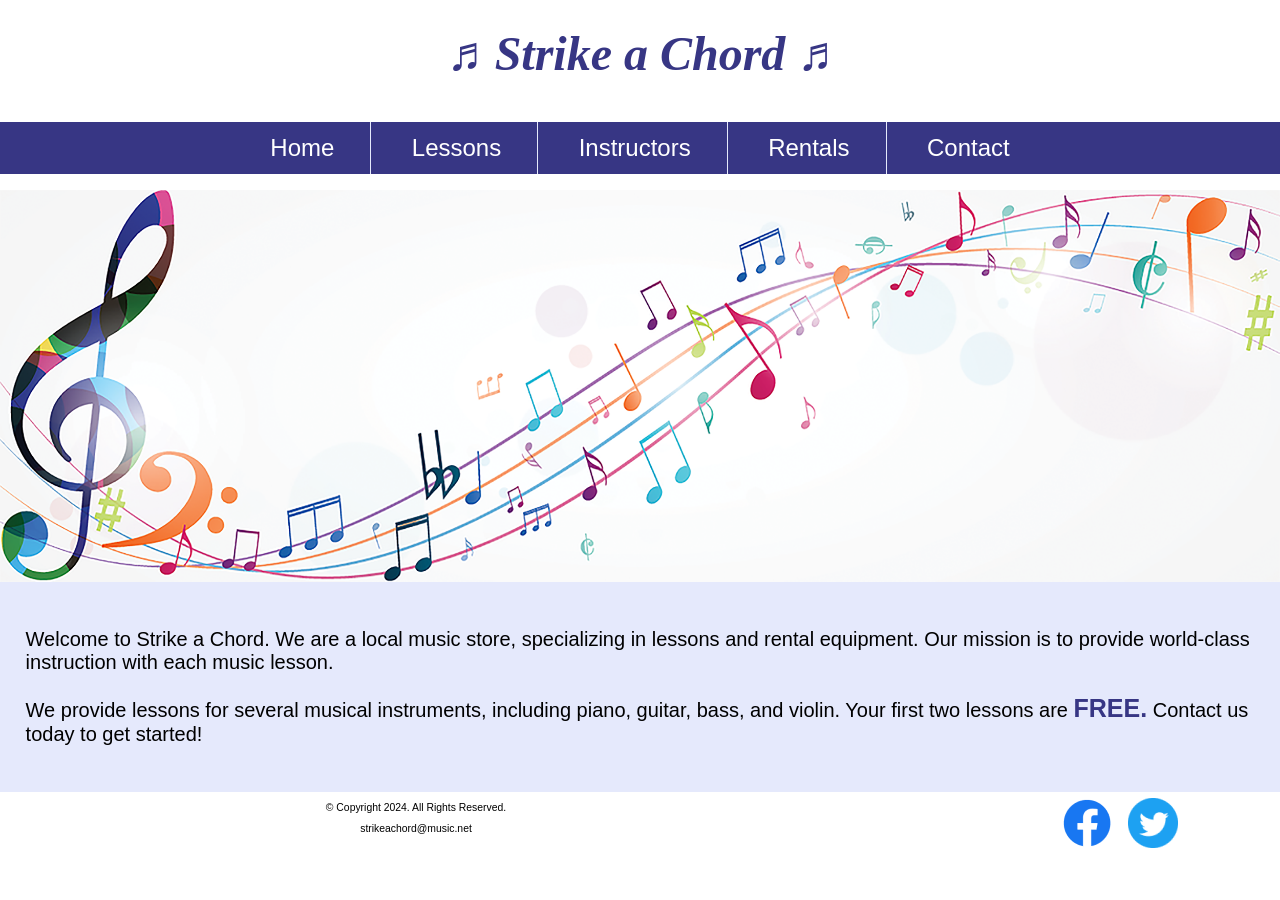
<file: index.html>
<!DOCTYPE html>
<!--
	Student Name: Hunter Cooper
    File Name: index.html
    Date: April 7th, 2026
-->

<html lang="en">
<head>
    <title>Music Lessons - Rentals | Strike a Chord</title>
    <meta charset="utf-8">
	<meta name="description" content="Strike a Chord specializes in music lessons and music rental equipment.">
	<link rel="stylesheet" href="css/styles.css">
	<link rel="shortcut icon" href="images/favicon.ico">
	<link rel="icon" type="image/png" sizes="32x32" href="images/favicon-32.png">
	<link rel="apple-touch-icon" sizes="180x180" href="images/apple-touch-icon.png">
	<link rel="icon" sizes="192x192" href="images/android-chrome-192.png">
</head>
<body>

	<!-- Mobile Nav -->
    <nav class="mobile-nav">
        <div id="menu-links">
            <a href="index.html">Home</a>
            <a href="lessons.html">Lessons</a>
            <a href="instructors.html">Instructors</a>
            <a href="rentals.html">Rentals</a>
            <a href="contact.html">Contact Us</a>
        </div>
        <a class="menu-icon" onclick="hamburger()">
            <div>&#9776;</div>
        </a>
    </nav>

	<header>
        <h1>&#9836; Strike a Chord &#9836;</h1>
    </header>

    <nav class="tab-desk">
		<ul>
			<li><a href="index.html">Home</a></li>
			<li><a href="lessons.html">Lessons</a></li>
			<li><a href="instructors.html">Instructors</a></li>
			<li><a href="rentals.html">Rentals</a></li>
			<li><a href="contact.html">Contact</a></li>
		</ul>	
    </nav>
	
	<!-- Hero Image -->
	<div id="hero">
		<img src="images/music-notes.png" alt="colorful music notes">
	</div>
	

    <main>
        <div id="intro">
            <p>Welcome to Strike a Chord. We are a local music store, specializing in lessons and rental equipment. Our mission is to provide world-class instruction with each music lesson.</p>
			<p>We provide lessons for several musical instruments, including piano, guitar, bass, and violin. Your first two lessons are <span class="action">FREE.</span> Contact us today to get started!</p>
        </div>
    </main>

    <footer>
		<div class="copyright">
			<p>&copy; Copyright 2024. All Rights Reserved.</p>
			<p>strikeachord@music.net</p>
		</div>

		<div class="social">
			<a href="https://www.facebook.com" target="/_blank">
				<img src="images/facebook-logo.png" alt="Facebook logo">
			</a>
			<a href="https://www.twitter.com" target="_blank">
				<img src="images/twitter-logo.png" alt="Twitter logo">
			</a>
		</div>
    </footer>
	
	<script src="scripts/script.js"></script>
</body>
</html>
</file>
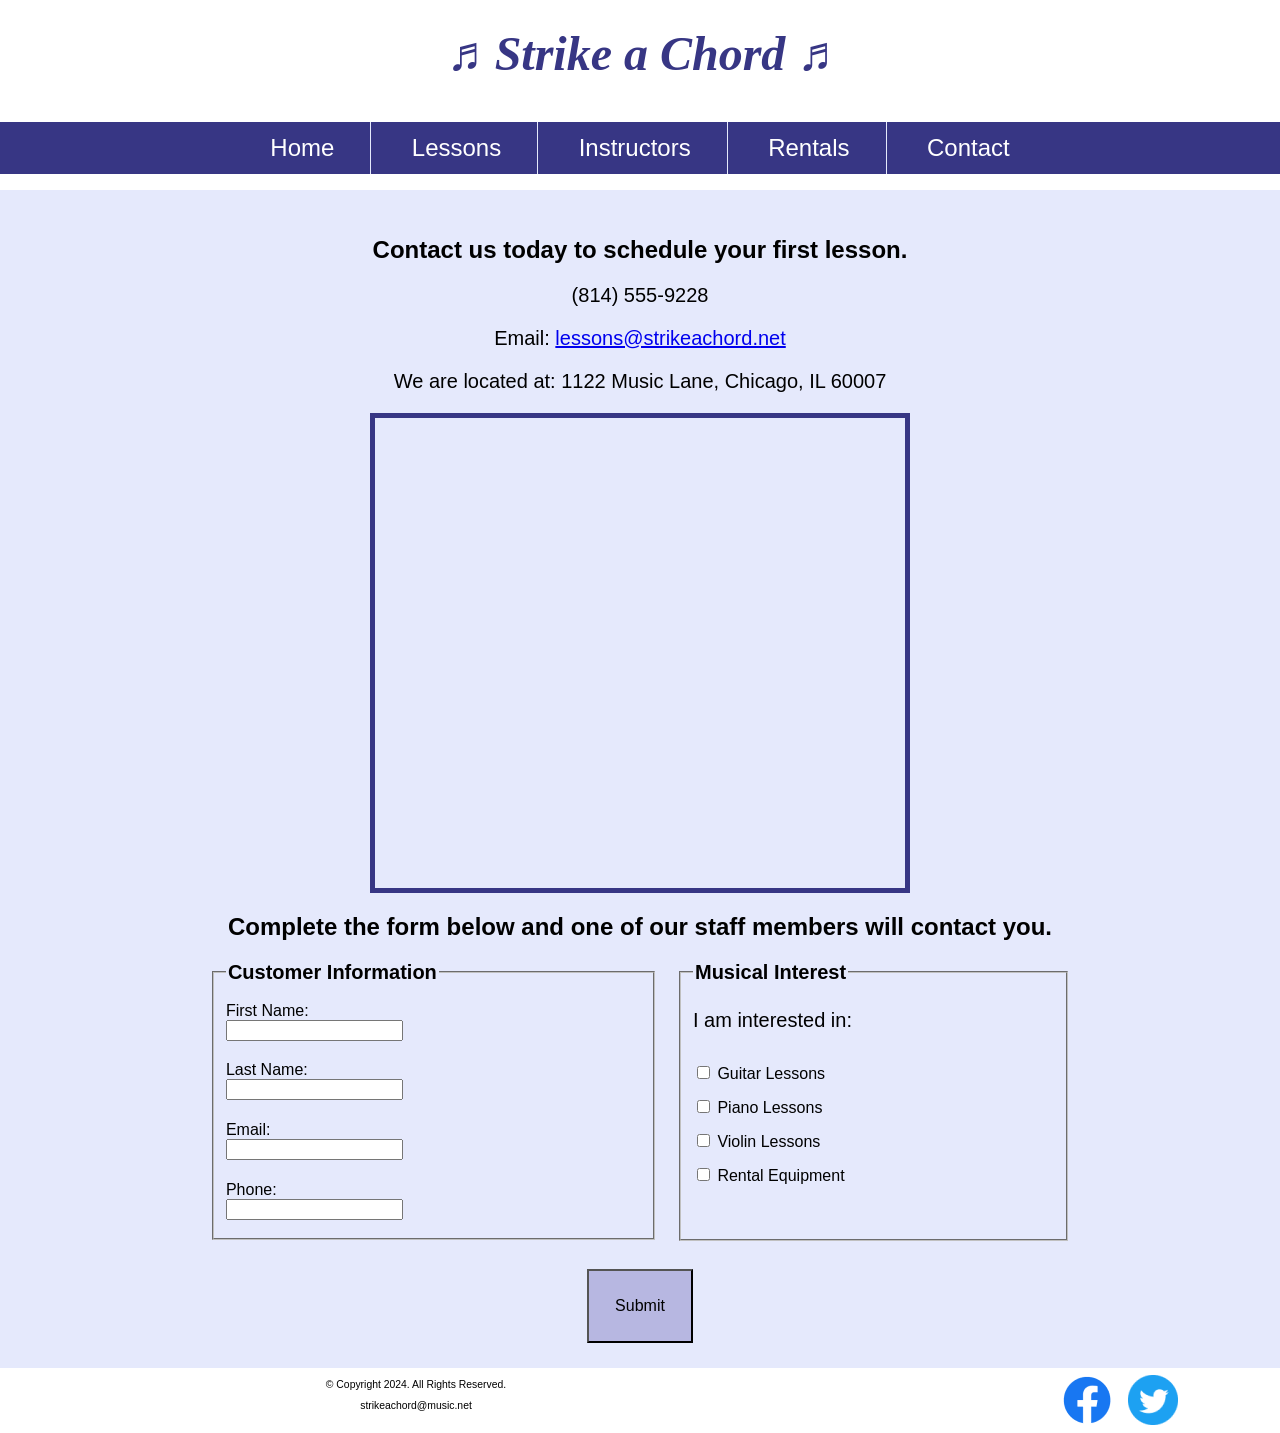
<file: contact.html>
<!DOCTYPE html>
<!-- 
    Student Name: Hunter Cooper
    File Name: contact.html
    Date: April 7th, 2026
-->

<html lang="en">
<head>
    <title>Location | Strike a Chord</title>
    <meta charset="utf-8">
	<meta name="description" content="Contact us at (814)555-9228 or visit us at 1122 Music Lane, Chicago, IL for more information.">
	<link rel="stylesheet" href="css/styles.css">
	<link rel="shortcut icon" href="images/favicon.ico">
	<link rel="icon" type="image/png" sizes="32x32" href="images/favicon-32.png">
	<link rel="apple-touch-icon" sizes="180x180" href="images/apple-touch-icon.png">
	<link rel="icon" sizes="192x192" href="images/android-chrome-192.png">
</head>
<body>

	<!-- Mobile Nav -->
    <nav class="mobile-nav">
        <div id="menu-links">
            <a href="index.html">Home</a>
            <a href="lessons.html">Lessons</a>
            <a href="instructors.html">Instructors</a>
            <a href="rentals.html">Rentals</a>
            <a href="contact.html">Contact Us</a>
        </div>
        <a class="menu-icon" onclick="hamburger()">
            <div>&#9776;</div>
        </a>
    </nav>


	<header>
        <h1>&#9836; Strike a Chord &#9836;</h1>
    </header>
	
    <nav class="tab-desk">
        <ul>
			<li><a href="index.html">Home</a></li>
			<li><a href="lessons.html">Lessons</a></li>
			<li><a href="instructors.html">Instructors</a></li>
			<li><a href="rentals.html">Rentals</a></li>
			<li><a href="contact.html">Contact</a></li>
		</ul>	
    </nav>

    <main>
        <div id="contact">
            <h2>Contact us today to schedule your first lesson.</h2>
            <p class="tel-link mobile">(814) 555-9228</p> 
			<p class="tab-desk">(814) 555-9228</p>
            <p>Email: <a href="mailto:lessons@strikeachord.net">lessons@strikeachord.net</a></p>
            <p>We are located at: 1122 Music Lane, Chicago, IL 60007</p>
        </div>
		
	<iframe src="https://www.google.com/maps/embed?pb=!1m14!1m12!1m3!1d885745.3832407111!2d-87.90987148655275!3d41.97848735062385!2m3!1f0!2f0!3f0!3m2!1i1024!2i768!4f13.1!5e0!3m2!1sen!2sus!4v1770144164061!5m2!1sen!2sus" class="map"></iframe>
	
		<div id="form">
			<h2>Complete the form below and one of our staff members will contact you.</h2>
			<form class="form-grid">
            <!-- Start Form -->
            
            <fieldset>
                <legend>Customer Information</legend>
                <label for="fName">First Name:</label>
                <input type="text" name="fName" id="fName">
                
                <label for="lName">Last Name:</label>
                <input type="text" name="lName" id="lName">
                
                <label for="email">Email:</label>
                <input type="email" name="email" id="email">
                
                <label for="phone">Phone:</label>
                <input type="tel" name="phone" id="phone">
            </fieldset>

            <fieldset>
                <legend>Musical Interest</legend>
                <p>I am interested in:</p>
                
                <label for="guitarles">
                    <input type="checkbox" name="interest" id="guitarles" value="Guitar Lessons"> Guitar Lessons
                </label>
                
                <label for="pianoles">
                    <input type="checkbox" name="interest" id="pianoles" value="Piano Lessons"> Piano Lessons
                </label>
                
                <label for="violinles">
                    <input type="checkbox" name="interest" id="violinles" value="Violin Lessons"> Violin Lessons
                </label>
				
				<label for="rent">
					<input type="checkbox" name="interest" id="rent" value="Rental Equipment"> Rental Equipment
				</label>
            </fieldset>
			
			<input type="submit" id="submit" value="Submit" class="btn">
            
		</form>
    </div>
    </main>
	
	
    <footer>
		<div class="copyright">
			<p>&copy; Copyright 2024. All Rights Reserved.</p>
			<p>strikeachord@music.net</p>
		</div>

		<div class="social">
			<a href="https://www.facebook.com" target="/_blank">
				<img src="images/facebook-logo.png" alt="Facebook logo">
			</a>
			<a href="https://www.twitter.com" target="_blank">
				<img src="images/twitter-logo.png" alt="Twitter logo">
			</a>
		</div>
    </footer>
	
	<script src="scripts/script.js"></script>
</body>
</html>
</file>
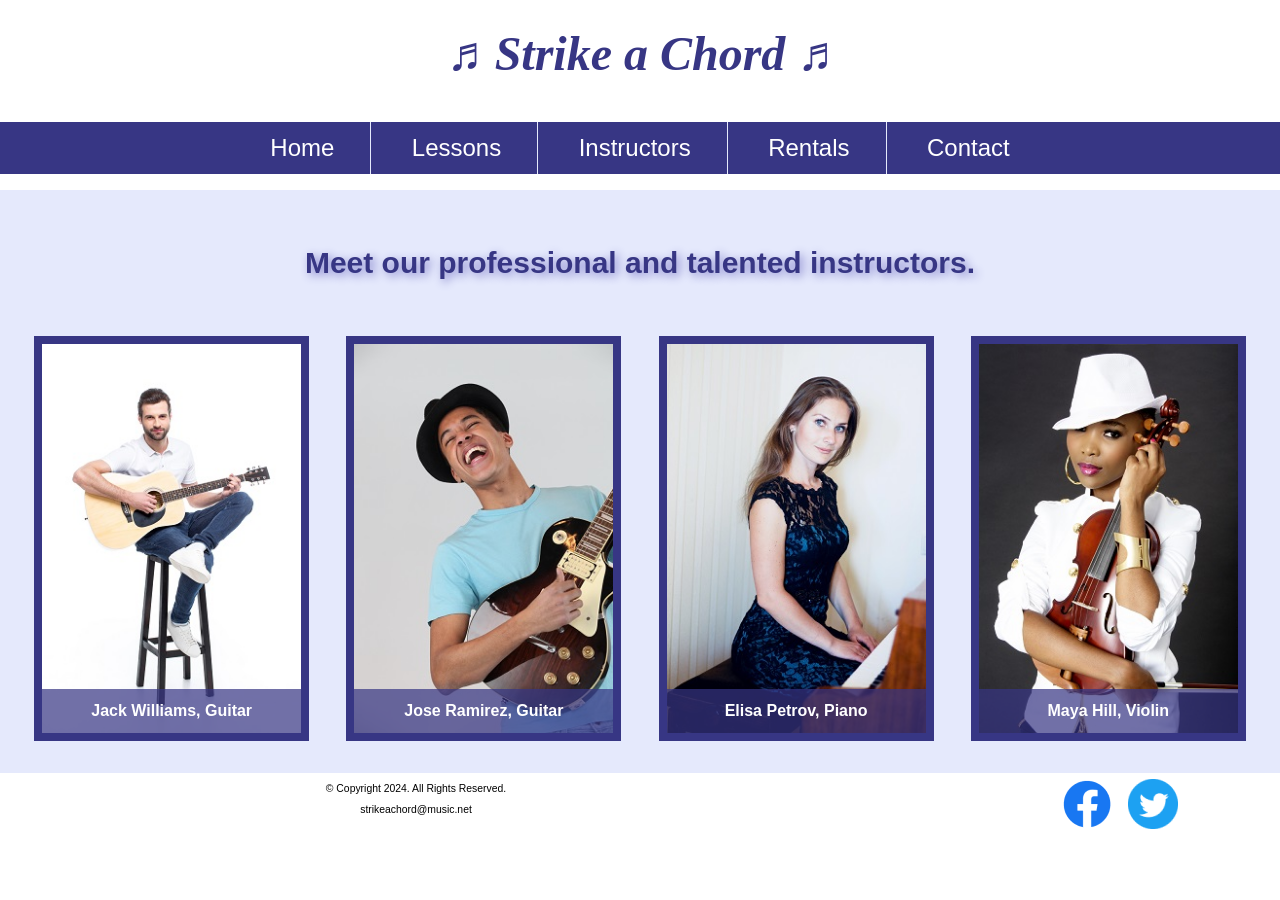
<file: instructors.html>
<!DOCTYPE html>
<!-- 
	Student Name: Hunter Cooper
    File Name: instructors.html
    Date: April 7th, 2026
-->

<html lang="en">
<head>
    <title>Instructors | Strike a Chord</title>
    <meta charset="utf-8">
	<meta name="description" content="Our instructors are knowledgeable and professional.">
	<link rel="stylesheet" href="css/styles.css">
	<link rel="shortcut icon" href="images/favicon.ico">
	<link rel="icon" type="image/png" sizes="32x32" href="images/favicon-32.png">
	<link rel="apple-touch-icon" sizes="180x180" href="images/apple-touch-icon.png">
	<link rel="icon" sizes="192x192" href="images/android-chrome-192.png">
</head>
<body>

	<!-- Mobile Nav -->
    <nav class="mobile-nav">
        <div id="menu-links">
            <a href="index.html">Home</a>
            <a href="lessons.html">Lessons</a>
            <a href="instructors.html">Instructors</a>
            <a href="rentals.html">Rentals</a>
            <a href="contact.html">Contact Us</a>
        </div>
        <a class="menu-icon" onclick="hamburger()">
            <div>&#9776;</div>
        </a>
    </nav>


	<header>
        <h1>&#9836; Strike a Chord &#9836;</h1>
    </header>

    <nav class="tab-desk">
        <ul>
			<li><a href="index.html">Home</a></li>
			<li><a href="lessons.html">Lessons</a></li>
			<li><a href="instructors.html">Instructors</a></li>
			<li><a href="rentals.html">Rentals</a></li>
			<li><a href="contact.html">Contact</a></li>
		</ul>	
    </nav>

    <main class="grid">
        <aside>
            <p>Meet our professional and talented instructors.</p>
        </aside>

        <figure>
            <img src="images/guitar-instructor.jpg" alt="guitar instructor">
            <figcaption>Jack Williams, Guitar</figcaption>
        </figure>

        <figure>
            <img src="images/electric-guitar-instructor.jpg" alt="electric guitar instructor">
            <figcaption>Jose Ramirez, Guitar</figcaption>
        </figure>

        <figure>
            <img src="images/piano-instructor.jpg" alt="piano instructor">
            <figcaption>Elisa Petrov, Piano</figcaption>
        </figure>

        <figure>
            <img src="images/violin-instructor.jpg" alt="violin instructor">
            <figcaption>Maya Hill, Violin</figcaption>
        </figure>
    </main>

    <footer>
		<div class="copyright">
			<p>&copy; Copyright 2024. All Rights Reserved.</p>
			<p>strikeachord@music.net</p>
		</div>

		<div class="social">
			<a href="https://www.facebook.com" target="/_blank">
				<img src="images/facebook-logo.png" alt="Facebook logo">
			</a>
			<a href="https://www.twitter.com" target="_blank">
				<img src="images/twitter-logo.png" alt="Twitter logo">
			</a>
		</div>
    </footer>
	
	<script src="scripts/script.js"></script>
</body>
</html>
</file>
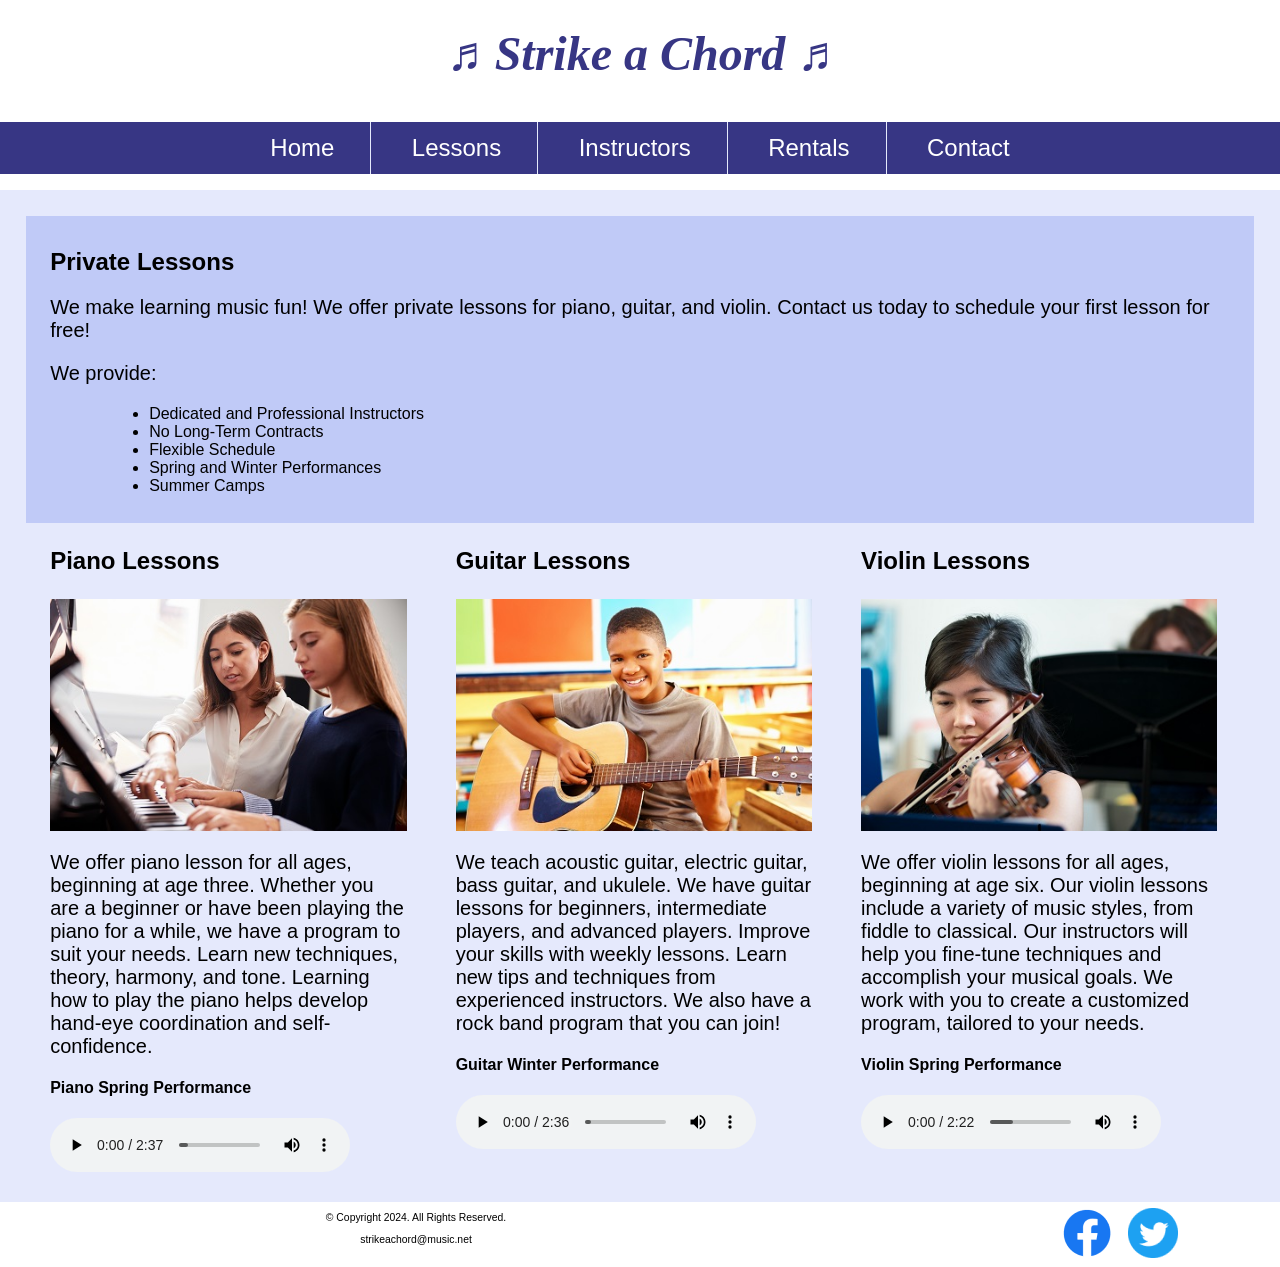
<file: lessons.html>
<!DOCTYPE html>
<!-- 
    Student Name: Hunter Cooper
    File Name: lessons.html
    Date: April 7th, 2026
-->

<html lang="en">
<head>
    <title>Piano, Guitar, Violin Lessons | Strike a Chord</title>
    <meta charset="utf-8">
	<meta name="description" content="We provide music lessons for piano, guitar, electric guitar, bass guitar, ukelele, and the violin. Your first two lessons are free.">
	<link rel="stylesheet" href="css/styles.css">
	<link rel="shortcut icon" href="images/favicon.ico">
	<link rel="icon" type="image/png" sizes="32x32" href="images/favicon-32.png">
	<link rel="apple-touch-icon" sizes="180x180" href="images/apple-touch-icon.png">
	<link rel="icon" sizes="192x192" href="images/android-chrome-192.png">
</head>
<body>

	<!-- Mobile Nav -->
    <nav class="mobile-nav">
        <div id="menu-links">
            <a href="index.html">Home</a>
            <a href="lessons.html">Lessons</a>
            <a href="instructors.html">Instructors</a>
            <a href="rentals.html">Rentals</a>
            <a href="contact.html">Contact Us</a>
        </div>
        <a class="menu-icon" onclick="hamburger()">
            <div>&#9776;</div>
        </a>
    </nav>

	<header>
        <h1>&#9836; Strike a Chord &#9836;</h1>
    </header>

    <nav class="tab-desk">
        <ul>
			<li><a href="index.html">Home</a></li>
			<li><a href="lessons.html">Lessons</a></li>
			<li><a href="instructors.html">Instructors</a></li>
			<li><a href="rentals.html">Rentals</a></li>
			<li><a href="contact.html">Contact</a></li>
		</ul>	
    </nav>

    <main>
        <section id="info">
            <h2>Private Lessons</h2>
            <p>We make learning music fun! We offer private lessons for piano, guitar, and violin. Contact us today to schedule your first lesson for free!</p>
            <p>We provide:</p>
            <ul>
                <li>Dedicated and Professional Instructors</li>
                <li>No Long-Term Contracts</li>
                <li>Flexible Schedule</li>
                <li>Spring and Winter Performances</li>
                <li>Summer Camps</li>
            </ul>
        </section>

        <section id="piano">
            <h3>Piano Lessons</h3>
            <img src="images/piano-lesson.jpg" alt="piano teacher and student sitting at a piano">
            <p>We offer piano lesson for all ages, beginning at age three. Whether you are a beginner or have been playing the piano for a while, we have a program to suit your needs. Learn new techniques, theory, harmony, and tone. Learning how to play the piano helps develop hand-eye coordination and self-confidence.</p>
			
			<h4>Piano Spring Performance</h4>
            <audio controls>
                <source src="media/piano.mp3" type="audio/mp3">
                <source src="media/piano.ogg" type="audio/ogg">
                Your browser does not support the audio element.
            </audio>
        </section>

        <section id="guitar">
            <h3>Guitar Lessons</h3>
            <img src="images/child-guitar.jpg" alt="child with a smile holding a guitar">
            <p>We teach acoustic guitar, electric guitar, bass guitar, and ukulele. We have guitar lessons for beginners, intermediate players, and advanced players. Improve your skills with weekly lessons. Learn new tips and techniques from experienced instructors. We also have a rock band program that you can join!</p>
			
            <h4>Guitar Winter Performance</h4>
            <audio controls>
                <source src="media/guitar.mp3" type="audio/mp3">
                <source src="media/guitar.ogg" type="audio/ogg">
                Your browser does not support the audio element.
            </audio>			
        </section>

        <section id="violin">
            <h3>Violin Lessons</h3>
            <img src="images/woman-violin.jpg" alt="woman playing the violin">
            <p>We offer violin lessons for all ages, beginning at age six. Our violin lessons include a variety of music styles, from fiddle to classical. Our instructors will help you fine-tune techniques and accomplish your musical goals. We work with you to create a customized program, tailored to your needs.</p>
			
            <h4>Violin Spring Performance</h4>
            <audio controls>
                <source src="media/violin.mp3" type="audio/mp3">
                <source src="media/violin.ogg" type="audio/ogg">
                Your browser does not support the audio element.
            </audio>			
        </section>
    </main>

    <footer>
		<div class="copyright">
			<p>&copy; Copyright 2024. All Rights Reserved.</p>
			<p>strikeachord@music.net</p>
		</div>

		<div class="social">
			<a href="https://www.facebook.com" target="/_blank">
				<img src="images/facebook-logo.png" alt="Facebook logo">
			</a>
			<a href="https://www.twitter.com" target="_blank">
				<img src="images/twitter-logo.png" alt="Twitter logo">
			</a>
		</div>
    </footer>
	
	<script src="scripts/script.js"></script>
</body>
</html>
</file>
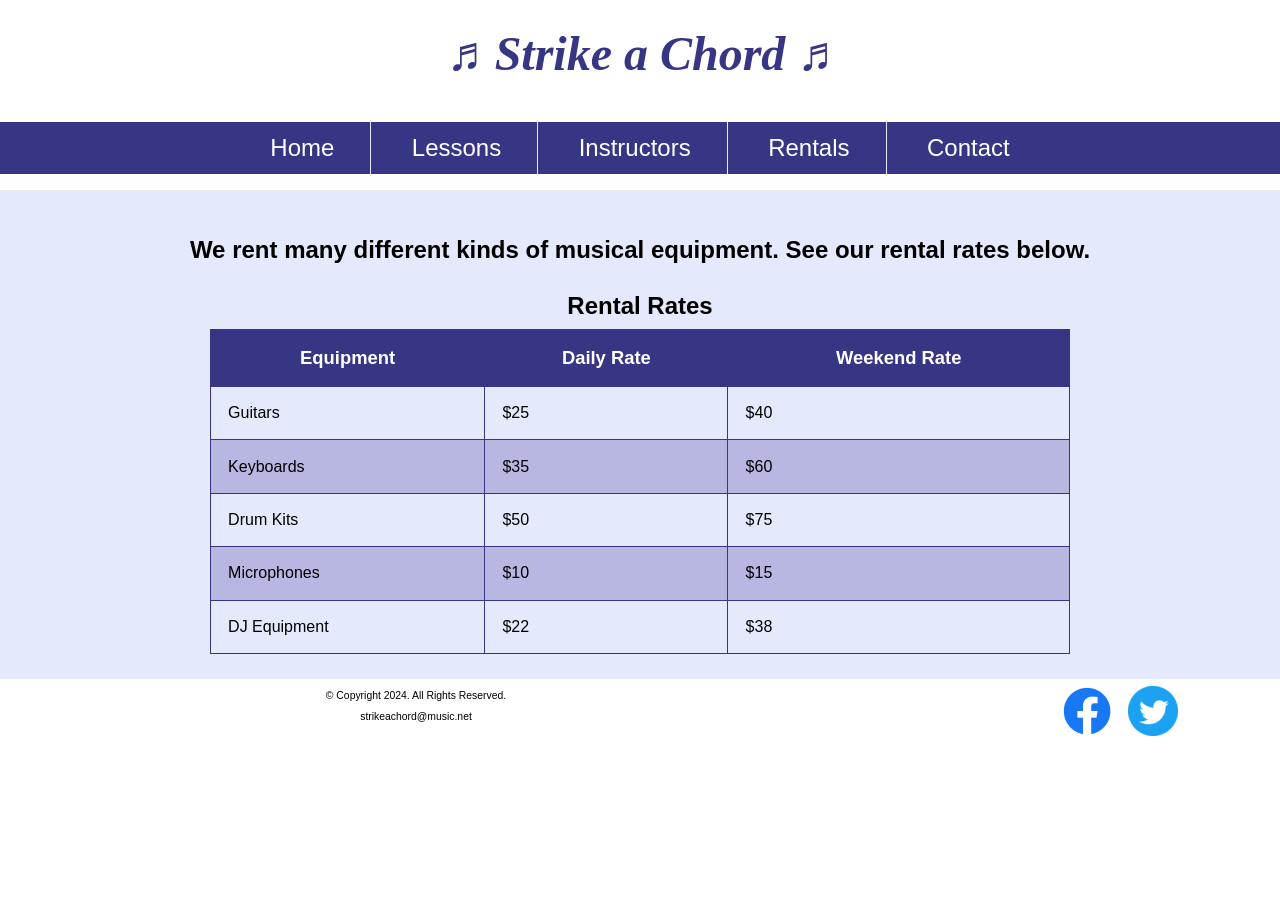
<file: rentals.html>
<!DOCTYPE html>
<!-- 
	Student Name: Hunter Cooper
    File Name: rentals.html
    Date: April 7th, 2026
-->

<html lang="en">
<head>
    <title>Music Rental Equipment | Strike a Chord</title>
    <meta charset="utf-8">
	<meta name="description" content="Need music rental equipment? We rent guitars, keyboards, drum kits, microphones, and DJ equipment.">
	<link rel="stylesheet" href="css/styles.css">
	<link rel="shortcut icon" href="images/favicon.ico">
	<link rel="icon" type="image/png" sizes="32x32" href="images/favicon-32.png">
	<link rel="apple-touch-icon" sizes="180x180" href="images/apple-touch-icon.png">
	<link rel="icon" sizes="192x192" href="images/android-chrome-192.png">
</head>
<body>

	<!-- Mobile Nav -->
    <nav class="mobile-nav">
        <div id="menu-links">
            <a href="index.html">Home</a>
            <a href="lessons.html">Lessons</a>
            <a href="instructors.html">Instructors</a>
            <a href="rentals.html">Rentals</a>
            <a href="contact.html">Contact Us</a>
        </div>
        <a class="menu-icon" onclick="hamburger()">
            <div>&#9776;</div>
        </a>
    </nav>

	<header>
        <h1>&#9836; Strike a Chord &#9836;</h1>
    </header>

    <nav class="tab-desk">
        <ul>
			<li><a href="index.html">Home</a></li>
			<li><a href="lessons.html">Lessons</a></li>
			<li><a href="instructors.html">Instructors</a></li>
			<li><a href="rentals.html">Rentals</a></li>
			<li><a href="contact.html">Contact</a></li>
		</ul>	
    </nav>

    <main>
		<div id="rental">
			<h2>We rent many different kinds of musical equipment. See our rental rates below.</h2>
        
			<table>
				<caption>Rental Rates</caption>
				<tr>
					<!-- Row 1 -->
					<th>Equipment</th>
					<th>Daily Rate</th>
					<th>Weekend Rate</th>
				</tr>
				<tr>
					<!-- Row 2 -->
					<td>Guitars</td>
					<td>$25</td>
					<td>$40</td>
				</tr>
				<tr>
					<!-- Row 3 -->
					<td>Keyboards</td>
					<td>$35</td>
					<td>$60</td>
				</tr>
				<tr>
					<!-- Row 4 -->
					<td>Drum Kits</td>
					<td>$50</td>
					<td>$75</td>
				</tr>
				<tr>
					<!-- Row 5 -->
					<td>Microphones</td>
					<td>$10</td>
					<td>$15</td>
				</tr>
				<tr>
					<!-- Row 6 -->
					<td>DJ Equipment</td>
					<td>$22</td>
					<td>$38</td>
				</tr>
			</table>
		</div>
	</main>

    <footer>
		<div class="copyright">
			<p>&copy; Copyright 2024. All Rights Reserved.</p>
			<p>strikeachord@music.net</p>
		</div>

		<div class="social">
			<a href="https://www.facebook.com" target="/_blank">
				<img src="images/facebook-logo.png" alt="Facebook logo">
			</a>
			<a href="https://www.twitter.com" target="_blank">
				<img src="images/twitter-logo.png" alt="Twitter logo">
			</a>
		</div>
    </footer>
	
	<script src="scripts/script.js"></script>
</body>
</html>
</file>
<file: css/styles.css>
/* 
   Author: [Hunter Cooper]
   Date: [4/7/2026]
   File Name: styles.css 
*/

/* CSS Reset */
body, header, nav, main, footer, img, h1, ul section, aside, figure, figcaption {
	display: block;
    margin: 0;
    padding: 0;
    border: 0;
}

/* General Styles */
body {
    font-family: Arial, sans-serif;
    margin: 0;
    padding: 0;
    background-color: #fff;
    color: #000;
}

/* Style rule for images */
img {
    max-width: 100%;
    display: block;
}

/* Style rule for box sizing applies to all elements */
* {
    box-sizing: border-box;
}

iframe, #map-container {
  display: block;
  margin-left: auto;
  margin-right: auto;
  width: 600px;
}

/* Style rules for mobile viewport */

/* Hide tab-desk class */
.tab-desk, #menu-links {
    display: none;
}

/* Style rules for header content */
header {
    text-align: center;
    font-size: 1.5em;
    color: #373684;
}

header h1 {
    font-family: 'DM Serif Display', serif;
    font-style: italic;
	font-size: 1.5em;
	padding: 4%;
	margin-right: 15%;
}

/* Style rules for navigation area */
nav {
    background-color: #373684;
}

.mobile-nav a {
  color: #fff;
  text-align: center;
  font-size: 2em;
  text-decoration: none;
  padding: 3%;
  display: block;
}
.mobile-nav a.menu-icon {
  display: block;
  position: absolute;
  right: 0;
  top: 0;
}
.menu-icon div {
  height: 50px;
  width: 50px;
  background-color: #373684;
}

nav li {
    display: block;
    font-size: 2em;
    border-top: 1px solid #e5e9fc;
}

aside {
    text-align: center;
    font-size: 1.5em;
    font-weight: bold;
    color: #373684;
    text-shadow: 3px 3px 10px #8280cb;
}

figure {
    position: relative;
    max-width: 275px;
    margin: 2% auto;
    border: 8px solid #373684;
}

figcaption {
    position: absolute;
    bottom: 0;
    background: rgba(55, 54, 132, 0.7);
    color: #fff;
    width: 100%;
    padding: 5% 0;
    text-align: center;
    font-family: Verdana, Arial, sans-serif;
    font-size: 1.5em;
    font-weight: bold;
}

/* Style rules for main content */
main {
    padding: 2%;
    background-color: #e5e9fc;
    overflow: auto;
    font-family: 'Roboto', sans-serif;
}

main p {
    font-size: 1.25em;
}

.action {
    font-size: 1.25em;
    color: #373684;
    font-weight: bold;
}

#piano, #guitar, #violin {
    margin: 0 2%;
}

#info {
    clear: left;
    background-color: #c0caf7;
    padding: 1% 2%;
}

#info ul {
    margin-left: 10%;
}

.round {
    border-radius: 8px; 
}

#contact, #rental h2, #form h2{
    text-align: center;
}

.tel-link {
    background-color: #373684;
    padding: 2%;
    margin: 0 auto;
    width: 80%;
    text-align: center;
    border-radius: 5px;
}

.tel-link a {
    color: #fff;
    text-decoration: none;
    font-size: 1.5em;
    display: block;
}

#contact .email-link {
    color: #4645a8;
    text-decoration: none;
    font-weight: bold;
}

.map {
    border: 5px solid #373684;
}

/* Style rules for table */
table {
    border: 1px solid #373684;
    border-collapse: collapse;
    margin: 0 auto;
    width: 100%;
}

caption {
    font-size: 1.5em;
    font-weight: bold;
    padding: 1%;
}

th, td {
    border: 1px solid #373684;
    padding: 2%;
}

th {
    background-color: #373684;
    color: #fff;
    font-size: 1.15em;
}

tr:nth-child(odd) {
    background-color: #b7b7e1;
}

/* Style rules for form elements */
fieldset, input {
    margin-bottom: 2%;
}

fieldset legend {
    font-weight: bold;
    font-size: 1.25em;
}

label {
    display: block;
    padding-top: 3%;
}

form #submit {
    margin: 0 auto;
    display: block;
    padding: 3%;
    background-color: #b7b7e1;
    font-size: 1em;
}

/* Style rules for footer content */
footer {
    text-align: center;
    font-size: 0.65em;
    clear: left;
}

footer a {
    color: #4645a8;
    text-decoration: none;
}

.social img {
    display: inline-block;
    padding: 2%;
}

/* Media Query for Tablet Viewport */
@media screen and (min-width: 615px), print {
	
	/* Hide mobile elements in tablet */
	.mobile, .mobile-nav {
	display: none;
	}
    
    /* Tablet Viewport: Show tab-desk class, hide mobile class */
    .tab-desk {
        display: block;
    }

    .mobile {
        display: none;
    }
    
    /* Tablet Viewport: Style rule for header content */
    span.tab-desk {
        display: inline;
    }
	
	/* Tablet Viewport: Style rule for header content */
	header h1 {
	margin: 0;
	padding: 0;
	font-size: 2em;
	}

	nav ul {
	padding-left: 0;
	margin-left: 0;
    list-style-type: none;
    text-align: center;
	}
    
    /* Tablet Viewport: Style rules for nav area */
    nav li {
        border-top: none;
        display: inline-block;
        border-right: 1px solid #e5e9fc;
        font-size: 1.5em;
    }
    
    nav li:last-child {
        border-right: none;
    }
    
    nav li a {
        display: block;
		color: #fff;
		text-align: center;
		padding: 0.25em 0.5em;
		text-decoration: none;
    }
    
    /* Tablet Viewport: Style rule for map */
	.map {
        width: 540px;
        height: 480px;
    }
    
	.grid {
        display: grid;
        grid-template-columns: repeat(2, 1fr);
        grid-gap: 20px;
    }
    aside {
        grid-column: 1 / span 2;
    }
	
	form {
		width: 70%;
		margin: 0 auto;
	}
	
	.copyright {
		float: left;
		width: 65%;
}

	.social {
		float: right;
		width: 25%;
}
}

/* Media Query for Desktop Viewport */
@media screen and (min-width: 812px), print {
    
    /* Desktop Viewport: Style rule for header */
    header {
        padding: 2%;
    }
    
    /* Desktop Viewport: Style rules for nav area */
    nav li a {
        padding: 0.5em 1.5em;
    }
    
    nav li a:hover {
        color: #373684;
        background-color: #e5e9fc;
		transform: scale(1.2);
    }
    
    /* Desktop Viewport: Style Rules for main content */  
    #info ul {
        margin-left: 5%;
    }
    
    main h3 {
        font-size: 1.5em;
    }
    
    #piano, #guitar, #violin {
        width: 29%;
        float: left;
        margin: 0 2%;
    }
	
	.grid {
        grid-template-columns: repeat(4, 1fr);
    }
	
    figcaption {
        font-size: 1em;
    }
	
    aside {
        grid-column: 1 / span 4;
    }

	/* Desktop Viewport: Style rules for table */
    table {
        width: 70%;
    }

	/* Desktop Viewport: Style rules for form elements */
	.form-grid {
		display: grid;
		grid-template-columns: auto auto;
		grid-gap: 20px;
	}

	.btn {
		grid-column: 1 / span 2;
	}
}

/* Media Query for Print */
@media print {
    
    body {
        background-color: #fff;
        color: #000;
    }
    
}
</file>
